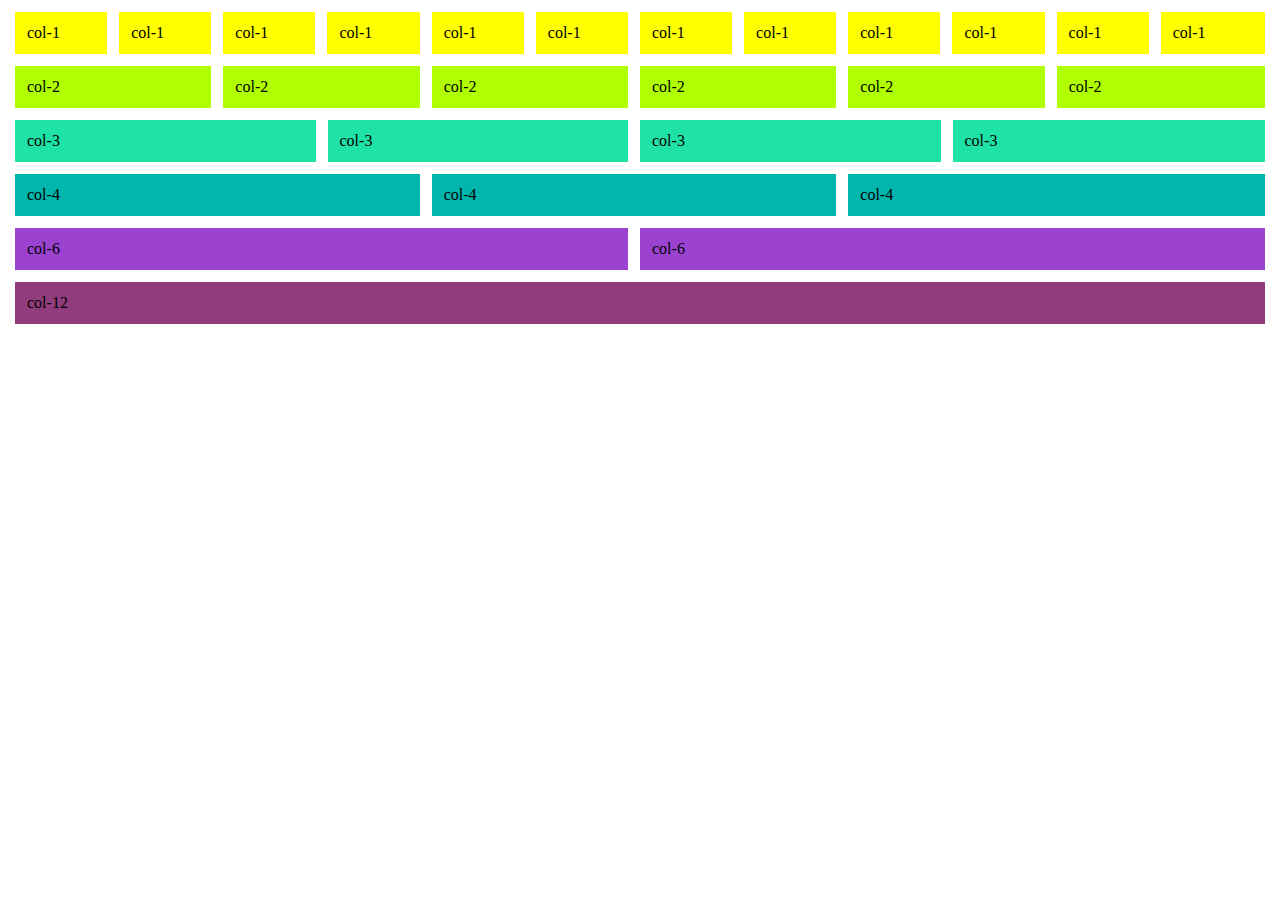
<file: creando grid/index.html>
<!DOCTYPE html>
<html>
<head>
	<title>replica de grid</title>
	<!--<link rel="stylesheet" type="text/css" href="main.css">-->
    <link rel="stylesheet" type="text/css" href="main2.css">
	<meta name="viewport" content="width=device-width, user-scalable=no, initial-scale=1.0, maximum-scale=1.0, minimum-scale=1.0">

</head>
<body>
    <section class="container ">
        <div class="row">
            <section class="col-1 yellow">
              <section class="box"> col-1</section>
            </section>
            <section class="col-1 yellow">
                col-1
            </section>
            <section class="col-1 yellow">
                col-1
            </section>
            <section class="col-1 yellow">
                col-1
            </section>
            <section class="col-1 yellow">
                col-1
            </section>
            <section class="col-1 yellow">
                col-1
            </section>
            <section class="col-1 yellow">
                col-1
            </section>
            <section class="col-1 yellow">
                col-1
            </section>
            <section class="col-1 yellow">
                col-1
            </section>
            <section class="col-1 yellow">
                col-1
            </section>
            <section class="col-1 yellow">
                col-1
            </section>
            <section class="col-1 yellow">
                col-1
            </section>    
        </div>
        <div class="row">
          <section class="col-2 green">col-2</section>  
          <section class="col-2 green">col-2</section> 
          <section class="col-2 green">col-2</section> 
          <section class="col-2 green">col-2</section>
          <section class="col-2 green">col-2</section>
          <section class="col-2 green">col-2</section>   
        </div>
        <div class="row">
            <section class="col-3 blue-green">col-3</section>
            <section class="col-3 blue-green">col-3</section>
            <section class="col-3 blue-green">col-3</section>
            <section class="col-3 blue-green">col-3</section> 
        </div>
        <div class="row">
            <section class="col-4 blue">col-4</section>
            <section class="col-4 blue">col-4</section>
            <section class="col-4 blue">col-4</section> 
        </div>   
        <div class="row">
            <section class="col-6 purple">col-6</section>
            <section class="col-6 purple">col-6</section>
        </div>
        <div class="col-12 pink">col-12</div>
    </section>

</body>
</html>
</file>
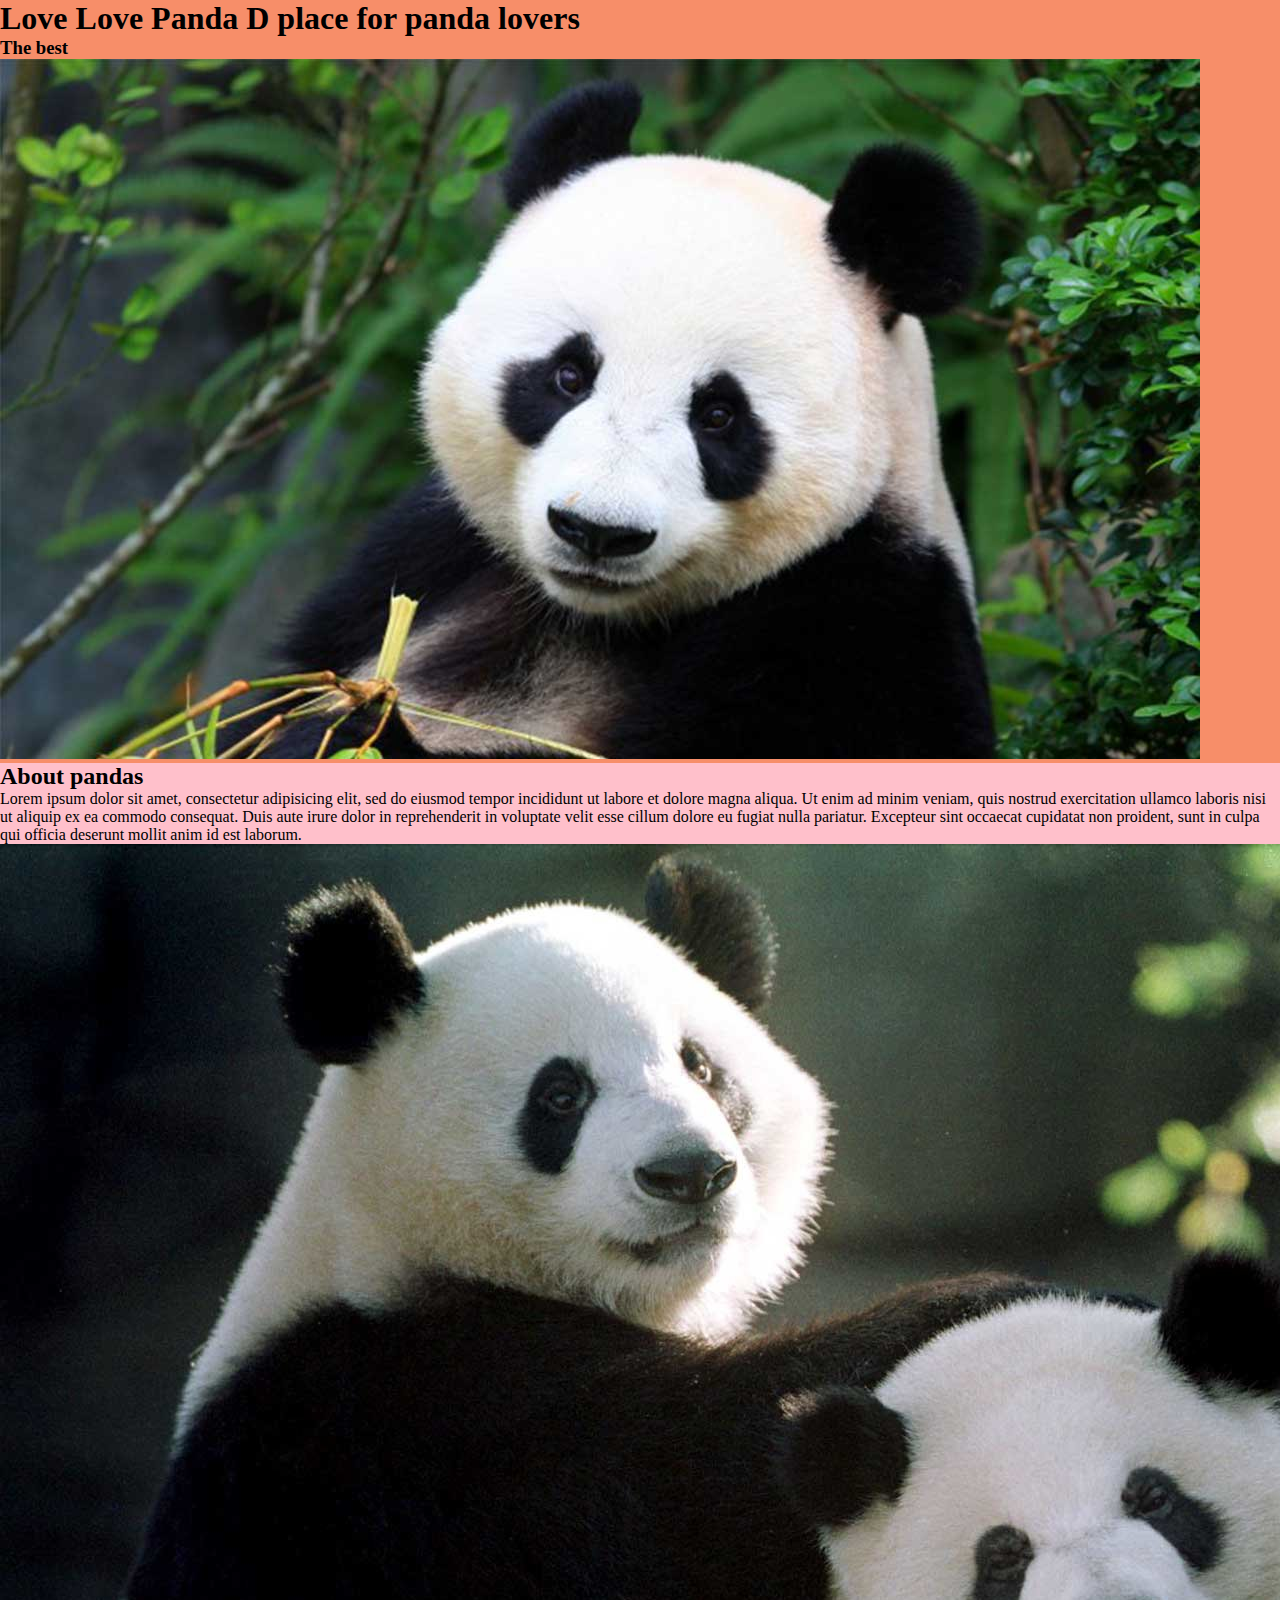
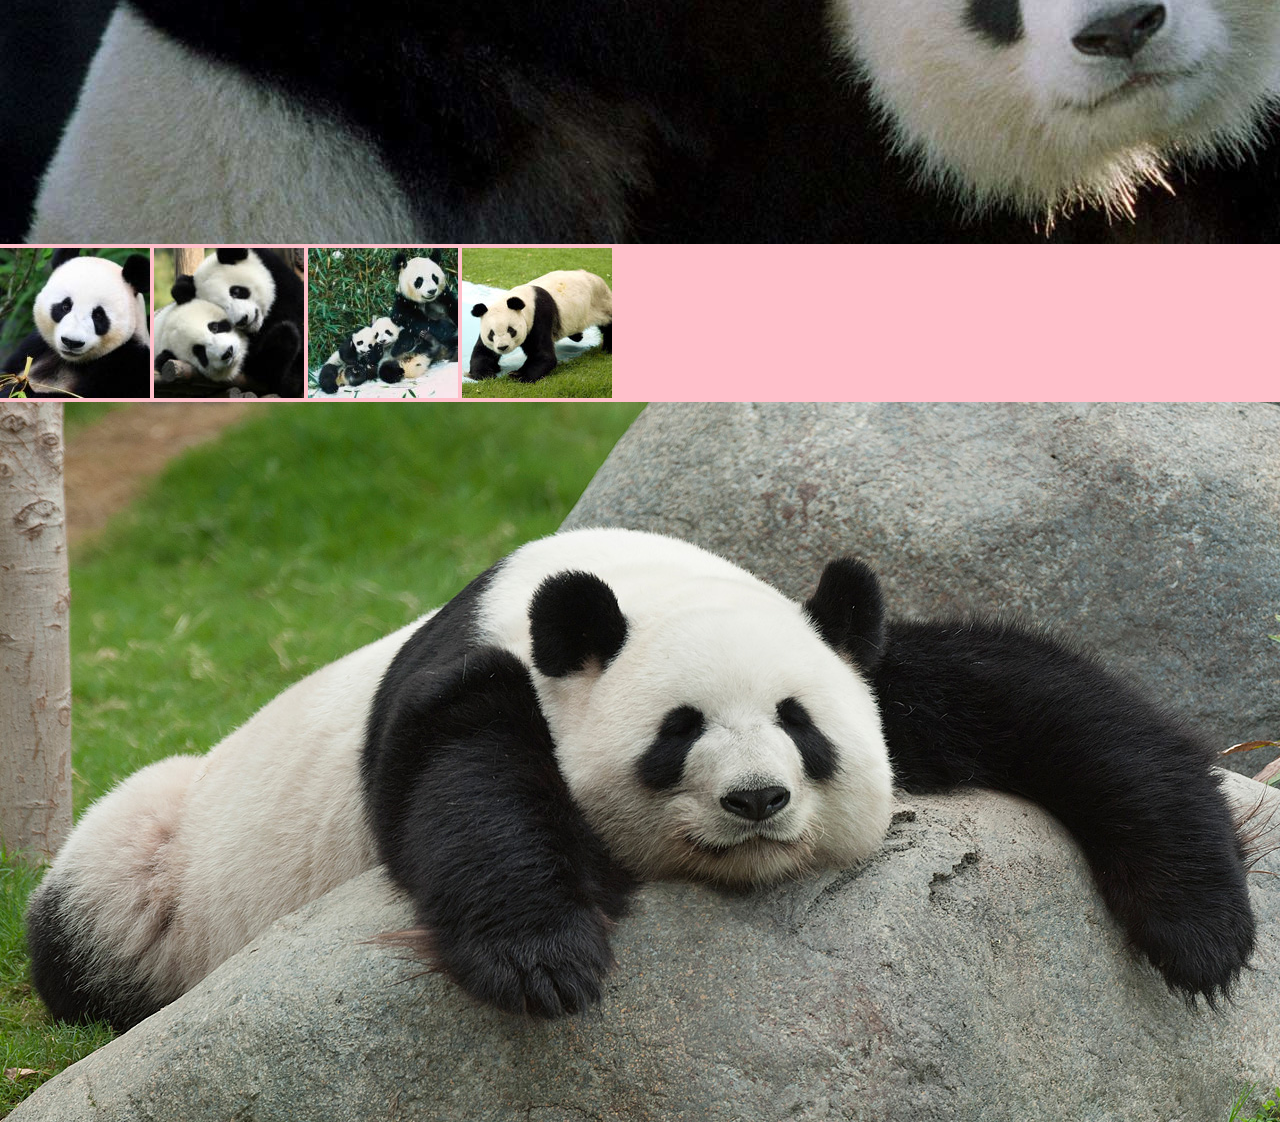
<file: panda/index.html>
<!DOCTYPE html>
<html>
<head>
	<title>Love Love Panda Desu</title>
     <link rel="stylesheet" type="text/css" href="css/main.css">
	<link rel="stylesheet" type="text/css" href="css/flexboxgrid.min.css">
	<meta name="viewport" content="width=device-width, user-scalable=no, initial-scale=1.0, maximum-scale=1.0, minimum-scale=1.0">
</head>
<body>
	<!--extra smal -xs smal-sm medium-md large-lg -->
 <div class="conteiner">
 <header id="header" class="row">
 	<div class="col-xs-12 col-sm-12 col-md-12 col-lg-12">
 	  <div class="header">
 	    <h1>Love Love Panda D place for panda lovers
 	    <h3>The best</h3>
 	    <img src="assets/uno.jpg" alt="panda comiendo bamboo">
 	  </div>
 	</div>
 </header><!-- /header -->
 <section class="text">
 	<h2>About pandas</h2>
 	<p>Lorem ipsum dolor sit amet, consectetur adipisicing elit, sed do eiusmod
 	tempor incididunt ut labore et dolore magna aliqua. Ut enim ad minim veniam,
 	quis nostrud exercitation ullamco laboris nisi ut aliquip ex ea commodo
 	consequat. Duis aute irure dolor in reprehenderit in voluptate velit esse
 	cillum dolore eu fugiat nulla pariatur. Excepteur sint occaecat cupidatat non
 	proident, sunt in culpa qui officia deserunt mollit anim id est laborum.</p>
 </section>
 <section class="panda-love">
 	<img src="assets/dos.jpg" alt="pareja de pandas">
 </section>
 <section class="pictures">
 	<img src="assets/a1.jpg" alt="">
 	<img src="assets/a2.jpg" alt="">
 	<img src="assets/a3.jpg" alt="">
 	<img src="assets/a4.jpg" alt="">
 </section>
 <section class="descanso">
 	<img src="assets/tres.jpg" alt="">
 </section>
 </div>
</body>
</html>
</file>
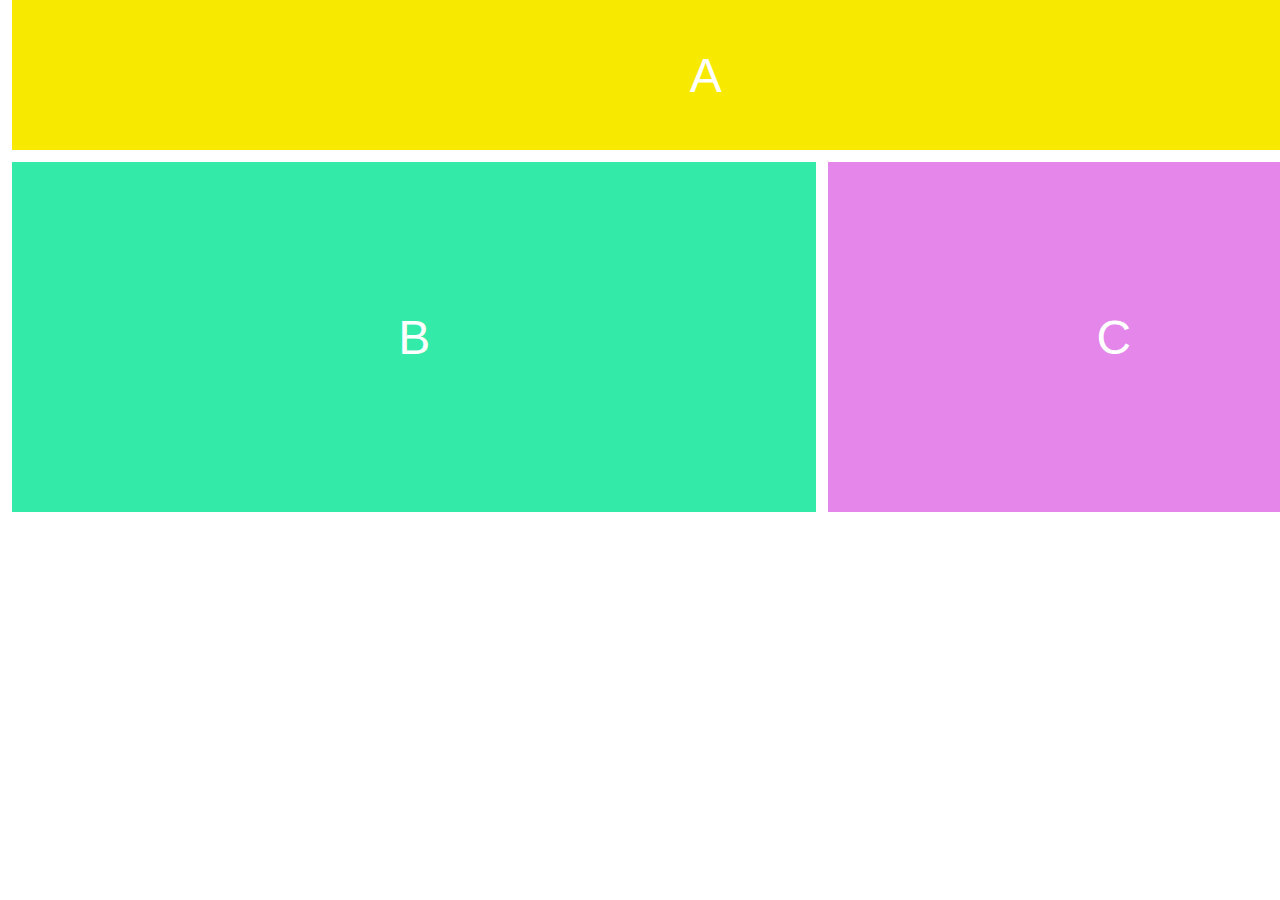
<file: desk/desk1/index.html>
<!DOCTYPE html>
<html>
<head>
	<title>Disk1</title>
	<link rel="stylesheet" type="text/css" href="main2.css">
	<meta name="viewport" content="width=device-width,  initial-scale=1.0, maximum-scale=1.0, minimum-scale=1.0">
</head>
<body>
  <main name="container">
  	<div>A</div>
  	<div>B</div> 
    <div>C</div>
  </main>
</body>
</html>
</file>
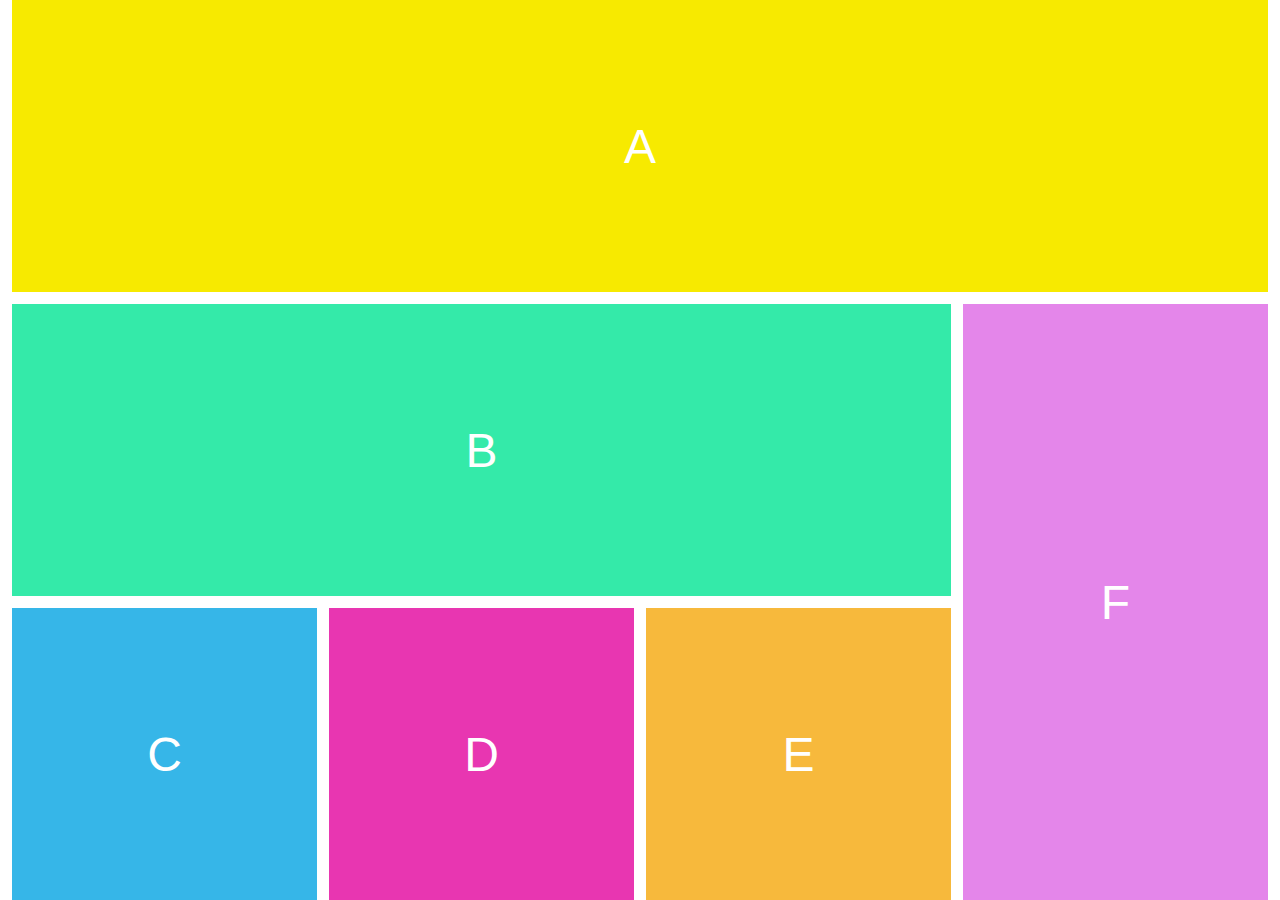
<file: desk/desk2/index.html>
<!DOCTYPE html>
<html>
<head>
	<title>Desktop 6 elementos</title>
	<link rel="stylesheet" type="text/css" href="main2.css">
	<meta name="viewport" content="width=device-width, initial-scale=1, maximum-scale=1">

</head>
<body>
  <main>
  	<div class="a">A</div>
  	<div class="b">B</div>
  	<div class="c">C</div>
  	<div class="d">D</div>
  	<div class="e">E</div>
  	<div class="f">F</div>
  </main>

</body>
</html>
</file>
<file: creando grid/main.css>
*{ 
box-sizing: border-box;
margin: 0;
padding: 0;
 }

 .container {
 	width: 100%;
 	max-width: 1000px;
 	margin: 0 auto;

 }

 .row:before, .row:hafter{
  content: "";
  display: table;
  clear: both;
 }
[.class*="col-"]{
	float: left;
	min-height: 7px;
	/*gutters*/
	padding: 12px;
}


 /* (100/12)* num-col */

 
 .col-1{width: 8.33333%;}
 .col-2{width: 16.666667%;}
 .col-3{width: 25%;}
 .col-4{width: 33.333333%;}
 .col-5{width: 41.6666667%;}
 .col-6{width: 50%;}
 .col-7{width: 58.333333%;}
 .col-8{width: 66.6666667%;}
 .col-9{width: 75%;}
 .col-10{width: 83.333333%;}
 .col-11{width: 91.6666667%;}
 .col-12{width: 100%;}

@media all and max-width: 450px){
	[class*="col-"] {
		width: 100%;
	}
}
</file>
<file: creando grid/main2.css>
/* quitando elementps originales que puedan interferir diseño*/
*{
	box-sizing: border-box;
	margin: 0;
	padding: 0;
}
/*.container{
	max-width: 1200px;
	width: 100%;
    margin: 0 auto;
}
*/

/*margen a los lados*/
body {margin: 0 15px;} 
.container{
	width: 100%;
	max-width: 100%;
	margin: 0 auto;
}

/*limpiando entre columnas, antes y 
despues del row hay un pequeño bloque*/
.row::before, .row::after {
	content: "";
	display: table;
	clear: both;
}
/*Todas las clases que empiecen con col*/
[class*="col-"] {
	float:left;
	min-height: 7px;
	padding: 12px;
	margin-top: 12px;
	outline: 12px solid white;
}

/* (100/12)* num-col */

 .col-1{width: 8.33333%;}
 .col-2{width: 16.666667%;}
 .col-3{width: 25%;}
 .col-4{width: 33.333333%;}
 .col-5{width: 41.6666667%;}
 .col-6{width: 50%;}
 .col-7{width: 58.333333%;}
 .col-8{width: 66.6666667%;}
 .col-9{width: 75%;}
 .col-10{width: 83.333333%;}
 .col-11{width: 91.6666667%;}
 .col-12{width: 100%;}

/*usando clases para poner color a los divs*/
 .yellow{
 	background-color: yellow;
 }
 .green {
 	background-color: #AFFF00;
 }
 .blue-green {
 	background-color: #1EE2A6;
 }
 .blue {
 	background-color: #01B6AD;
 }
 .purple {
 	background-color: #9C42D1;
 }
 .pink {
 	background-color: #913C7D;
 }

 /*Usando los queries para el diseño responsive*/
 /*para una pantalla minima de 1200px*/
@media only (min-width: 1200px) {
	[class*="col-"] {
		width:100%;
	}
}
/*para una pantalla con minimo de 800 px y maximo 1199px*/
 @media only(min-width: 800px) and (max-width: 1199px) {
	[class*="col-"] {
		width:100%;
	}
}

/*para una pantalla de mimimo 451px hasta 799px*/
 @media only(min-width: 451px) and (max-width: 799px) {
	[class*="col-"] {
		width:100%;
	}
}

/*para una pantalla que tenga como maximo 450px*/
@media only  (max-width: 450px){
 	[class*="col-"]{
 		width: 100%
 	}
 }
</file>
<file: panda/css/main.css>
*{ 
box-sizing: border-box;
margin: 0;
padding: 0;
 }

body{
	background-color: pink;
}

/*CLASS*/
.header {
	background-color: #F78E69;
}
</file>
<file: desk/desk1/main2.css>
*{
	margin: 0;
	padding: 0;

}

main > * {
	color: white;
	padding:10px;
	font-size: 36pt;
	font-family: sans-serif;
	
}

body {
	margin-left: 12px;
	margin-right: 12px;
}


div {
	display: flex;
	justify-content: center;
	align-items: center;

}


main {
	height: 100vh;
	display: grid;
	grid-column-gap: 12px;
	grid-row-gap: 12px;
	grid-template-columns: repeat(12, 8.33%);
	grid-template-rows: 150px 350px ;
}

div:nth-child(1){
	background-color: #F7EA00;
	grid-column-start: 1;
	grid-column-end: 13;
}
div:nth-child(2){
	background-color: #34EAA9;
	grid-column-start: 1;
	grid-column-end: 8;
}
div:nth-child(3){
	background-color: #E486EA;
	grid-column-start: 8;
	grid-column-end: 13;
}

@media only screen and (max-width: 769px) {
  
   main {
	height: 100vh;
	display: grid;
	grid-column-gap: 12px;
	grid-row-gap: 12px;
	grid-template-columns:  repeat(12, 8.33%);
	grid-template-rows: 75px 150px 75px;
}
div:nth-child(1){
	background-color: #F7EA00;
	grid-column-start: 1;
	grid-column-end: 12;
}
div:nth-child(2){
	background-color: #34EAA9;
	grid-column-start: 1;
	grid-column-end: 12;
}
div:nth-child(3){
	background-color: #E486EA;
	grid-column-start: 1;
	grid-column-end: 12;
}

}
</file>
<file: desk/desk2/main2.css>
*{
	margin: 0;
	padding: 0;
    
}

main > * {
	color: white;
	padding:10px;
	font-size: 36pt;
	font-family: sans-serif;
	
}

body {
	margin-left: 12px;
	margin-right: 12px;

}
main {
	height: 100vh;
	display: grid;
	grid-template-columns: repeat(12, 1fr);
	grid-template-rows: 3 auto;
	grid-gap: 12px;
	grid-template-areas: 
	"a a a a a a a a a a a a"
	"b b b b b b b b b f f f"
	"c c c d d d e e e f f f "

}

div {
	display: flex;
	justify-content: center;
	align-items: center;

}

/*nombrando elemento*/



.a{
	background-color: #F7EA00;
	grid-area: a;
}
.b{
	background-color: #34EAA9;
	grid-area: b;
}
.c{
	background-color: #36B6E8;
	grid-area: c;
}

.d{
	background-color: #E836B1;
	grid-area: d;
	
}
.e{
	background-color: #F7B93C;
	grid-area: e;
}
.f{
	background-color: #E486EA;
	grid-area: f;
}



@media only screen and (max-width: 769px) {
  
 

main {
	height: 100vh;
	display: grid;
	grid-template-columns: repeat(12, 64.08333px);
	grid-template-rows: 150px 250px 100px 100px;
	grid-gap: 12px;
	grid-template-areas: 
	"a a a a a a a a a a a a"
	"b b b b b b b b b b b b"
	"c c c c d d d d e e e e"
	"f f f f f f f f f f f f"

}

}   

/*
  main {
	height: 100vh;
	display: grid;
	grid-column-gap: 12px;
	grid-row-gap: 12px;
	grid-template-columns: 12px repeat(12, 8.33%);
	grid-template-rows: 75px 150px 75px;
}
 div:nth-child(1){
	background-color: #F7EA00;
	grid-column-start: 1;
	grid-column-end: 12;
}
div:nth-child(2){
	background-color: #34EAA9;
	grid-column-start: 1;
	grid-column-end: 12;
}
div:nth-child(3){
	background-color: #36B6E8;
	grid-column-start: 1;
	grid-column-end: 12;
}

div:nth-child(4){
	background-color: #E836B1;
	grid-column-start: 1;
	grid-column-end: 12;
}
div:nth-child(5){
	background-color: #F7B93C;
	grid-column-start: 1;
	grid-column-end: 12;
}
div:nth-child(6){
	background-color: #E486EA;
	grid-column-start: 1;
	grid-column-end: 12;
}
}
*/
</file>
<file: panda/css/flexboxgrid.min.css>
.container,.container-fluid{margin-right:auto;margin-left:auto}.container-fluid{padding-right:2rem;padding-left:2rem}.row{box-sizing:border-box;display:-webkit-box;display:-ms-flexbox;display:flex;-webkit-box-flex:0;-ms-flex:0 1 auto;flex:0 1 auto;-webkit-box-orient:horizontal;-webkit-box-direction:normal;-ms-flex-direction:row;flex-direction:row;-ms-flex-wrap:wrap;flex-wrap:wrap;margin-right:-.5rem;margin-left:-.5rem}.row.reverse{-webkit-box-orient:horizontal;-webkit-box-direction:reverse;-ms-flex-direction:row-reverse;flex-direction:row-reverse}.col.reverse{-webkit-box-orient:vertical;-webkit-box-direction:reverse;-ms-flex-direction:column-reverse;flex-direction:column-reverse}.col-xs,.col-xs-1,.col-xs-10,.col-xs-11,.col-xs-12,.col-xs-2,.col-xs-3,.col-xs-4,.col-xs-5,.col-xs-6,.col-xs-7,.col-xs-8,.col-xs-9,.col-xs-offset-0,.col-xs-offset-1,.col-xs-offset-10,.col-xs-offset-11,.col-xs-offset-12,.col-xs-offset-2,.col-xs-offset-3,.col-xs-offset-4,.col-xs-offset-5,.col-xs-offset-6,.col-xs-offset-7,.col-xs-offset-8,.col-xs-offset-9{box-sizing:border-box;-webkit-box-flex:0;-ms-flex:0 0 auto;flex:0 0 auto;padding-right:.5rem;padding-left:.5rem}.col-xs{-webkit-box-flex:1;-ms-flex-positive:1;flex-grow:1;-ms-flex-preferred-size:0;flex-basis:0;max-width:100%}.col-xs-1{-ms-flex-preferred-size:8.33333333%;flex-basis:8.33333333%;max-width:8.33333333%}.col-xs-2{-ms-flex-preferred-size:16.66666667%;flex-basis:16.66666667%;max-width:16.66666667%}.col-xs-3{-ms-flex-preferred-size:25%;flex-basis:25%;max-width:25%}.col-xs-4{-ms-flex-preferred-size:33.33333333%;flex-basis:33.33333333%;max-width:33.33333333%}.col-xs-5{-ms-flex-preferred-size:41.66666667%;flex-basis:41.66666667%;max-width:41.66666667%}.col-xs-6{-ms-flex-preferred-size:50%;flex-basis:50%;max-width:50%}.col-xs-7{-ms-flex-preferred-size:58.33333333%;flex-basis:58.33333333%;max-width:58.33333333%}.col-xs-8{-ms-flex-preferred-size:66.66666667%;flex-basis:66.66666667%;max-width:66.66666667%}.col-xs-9{-ms-flex-preferred-size:75%;flex-basis:75%;max-width:75%}.col-xs-10{-ms-flex-preferred-size:83.33333333%;flex-basis:83.33333333%;max-width:83.33333333%}.col-xs-11{-ms-flex-preferred-size:91.66666667%;flex-basis:91.66666667%;max-width:91.66666667%}.col-xs-12{-ms-flex-preferred-size:100%;flex-basis:100%;max-width:100%}.col-xs-offset-0{margin-left:0}.col-xs-offset-1{margin-left:8.33333333%}.col-xs-offset-2{margin-left:16.66666667%}.col-xs-offset-3{margin-left:25%}.col-xs-offset-4{margin-left:33.33333333%}.col-xs-offset-5{margin-left:41.66666667%}.col-xs-offset-6{margin-left:50%}.col-xs-offset-7{margin-left:58.33333333%}.col-xs-offset-8{margin-left:66.66666667%}.col-xs-offset-9{margin-left:75%}.col-xs-offset-10{margin-left:83.33333333%}.col-xs-offset-11{margin-left:91.66666667%}.start-xs{-webkit-box-pack:start;-ms-flex-pack:start;justify-content:flex-start;text-align:start}.center-xs{-webkit-box-pack:center;-ms-flex-pack:center;justify-content:center;text-align:center}.end-xs{-webkit-box-pack:end;-ms-flex-pack:end;justify-content:flex-end;text-align:end}.top-xs{-webkit-box-align:start;-ms-flex-align:start;align-items:flex-start}.middle-xs{-webkit-box-align:center;-ms-flex-align:center;align-items:center}.bottom-xs{-webkit-box-align:end;-ms-flex-align:end;align-items:flex-end}.around-xs{-ms-flex-pack:distribute;justify-content:space-around}.between-xs{-webkit-box-pack:justify;-ms-flex-pack:justify;justify-content:space-between}.first-xs{-webkit-box-ordinal-group:0;-ms-flex-order:-1;order:-1}.last-xs{-webkit-box-ordinal-group:2;-ms-flex-order:1;order:1}@media only screen and (min-width:48em){.container{width:49rem}.col-sm,.col-sm-1,.col-sm-10,.col-sm-11,.col-sm-12,.col-sm-2,.col-sm-3,.col-sm-4,.col-sm-5,.col-sm-6,.col-sm-7,.col-sm-8,.col-sm-9,.col-sm-offset-0,.col-sm-offset-1,.col-sm-offset-10,.col-sm-offset-11,.col-sm-offset-12,.col-sm-offset-2,.col-sm-offset-3,.col-sm-offset-4,.col-sm-offset-5,.col-sm-offset-6,.col-sm-offset-7,.col-sm-offset-8,.col-sm-offset-9{box-sizing:border-box;-webkit-box-flex:0;-ms-flex:0 0 auto;flex:0 0 auto;padding-right:.5rem;padding-left:.5rem}.col-sm{-webkit-box-flex:1;-ms-flex-positive:1;flex-grow:1;-ms-flex-preferred-size:0;flex-basis:0;max-width:100%}.col-sm-1{-ms-flex-preferred-size:8.33333333%;flex-basis:8.33333333%;max-width:8.33333333%}.col-sm-2{-ms-flex-preferred-size:16.66666667%;flex-basis:16.66666667%;max-width:16.66666667%}.col-sm-3{-ms-flex-preferred-size:25%;flex-basis:25%;max-width:25%}.col-sm-4{-ms-flex-preferred-size:33.33333333%;flex-basis:33.33333333%;max-width:33.33333333%}.col-sm-5{-ms-flex-preferred-size:41.66666667%;flex-basis:41.66666667%;max-width:41.66666667%}.col-sm-6{-ms-flex-preferred-size:50%;flex-basis:50%;max-width:50%}.col-sm-7{-ms-flex-preferred-size:58.33333333%;flex-basis:58.33333333%;max-width:58.33333333%}.col-sm-8{-ms-flex-preferred-size:66.66666667%;flex-basis:66.66666667%;max-width:66.66666667%}.col-sm-9{-ms-flex-preferred-size:75%;flex-basis:75%;max-width:75%}.col-sm-10{-ms-flex-preferred-size:83.33333333%;flex-basis:83.33333333%;max-width:83.33333333%}.col-sm-11{-ms-flex-preferred-size:91.66666667%;flex-basis:91.66666667%;max-width:91.66666667%}.col-sm-12{-ms-flex-preferred-size:100%;flex-basis:100%;max-width:100%}.col-sm-offset-0{margin-left:0}.col-sm-offset-1{margin-left:8.33333333%}.col-sm-offset-2{margin-left:16.66666667%}.col-sm-offset-3{margin-left:25%}.col-sm-offset-4{margin-left:33.33333333%}.col-sm-offset-5{margin-left:41.66666667%}.col-sm-offset-6{margin-left:50%}.col-sm-offset-7{margin-left:58.33333333%}.col-sm-offset-8{margin-left:66.66666667%}.col-sm-offset-9{margin-left:75%}.col-sm-offset-10{margin-left:83.33333333%}.col-sm-offset-11{margin-left:91.66666667%}.start-sm{-webkit-box-pack:start;-ms-flex-pack:start;justify-content:flex-start;text-align:start}.center-sm{-webkit-box-pack:center;-ms-flex-pack:center;justify-content:center;text-align:center}.end-sm{-webkit-box-pack:end;-ms-flex-pack:end;justify-content:flex-end;text-align:end}.top-sm{-webkit-box-align:start;-ms-flex-align:start;align-items:flex-start}.middle-sm{-webkit-box-align:center;-ms-flex-align:center;align-items:center}.bottom-sm{-webkit-box-align:end;-ms-flex-align:end;align-items:flex-end}.around-sm{-ms-flex-pack:distribute;justify-content:space-around}.between-sm{-webkit-box-pack:justify;-ms-flex-pack:justify;justify-content:space-between}.first-sm{-webkit-box-ordinal-group:0;-ms-flex-order:-1;order:-1}.last-sm{-webkit-box-ordinal-group:2;-ms-flex-order:1;order:1}}@media only screen and (min-width:64em){.container{width:65rem}.col-md,.col-md-1,.col-md-10,.col-md-11,.col-md-12,.col-md-2,.col-md-3,.col-md-4,.col-md-5,.col-md-6,.col-md-7,.col-md-8,.col-md-9,.col-md-offset-0,.col-md-offset-1,.col-md-offset-10,.col-md-offset-11,.col-md-offset-12,.col-md-offset-2,.col-md-offset-3,.col-md-offset-4,.col-md-offset-5,.col-md-offset-6,.col-md-offset-7,.col-md-offset-8,.col-md-offset-9{box-sizing:border-box;-webkit-box-flex:0;-ms-flex:0 0 auto;flex:0 0 auto;padding-right:.5rem;padding-left:.5rem}.col-md{-webkit-box-flex:1;-ms-flex-positive:1;flex-grow:1;-ms-flex-preferred-size:0;flex-basis:0;max-width:100%}.col-md-1{-ms-flex-preferred-size:8.33333333%;flex-basis:8.33333333%;max-width:8.33333333%}.col-md-2{-ms-flex-preferred-size:16.66666667%;flex-basis:16.66666667%;max-width:16.66666667%}.col-md-3{-ms-flex-preferred-size:25%;flex-basis:25%;max-width:25%}.col-md-4{-ms-flex-preferred-size:33.33333333%;flex-basis:33.33333333%;max-width:33.33333333%}.col-md-5{-ms-flex-preferred-size:41.66666667%;flex-basis:41.66666667%;max-width:41.66666667%}.col-md-6{-ms-flex-preferred-size:50%;flex-basis:50%;max-width:50%}.col-md-7{-ms-flex-preferred-size:58.33333333%;flex-basis:58.33333333%;max-width:58.33333333%}.col-md-8{-ms-flex-preferred-size:66.66666667%;flex-basis:66.66666667%;max-width:66.66666667%}.col-md-9{-ms-flex-preferred-size:75%;flex-basis:75%;max-width:75%}.col-md-10{-ms-flex-preferred-size:83.33333333%;flex-basis:83.33333333%;max-width:83.33333333%}.col-md-11{-ms-flex-preferred-size:91.66666667%;flex-basis:91.66666667%;max-width:91.66666667%}.col-md-12{-ms-flex-preferred-size:100%;flex-basis:100%;max-width:100%}.col-md-offset-0{margin-left:0}.col-md-offset-1{margin-left:8.33333333%}.col-md-offset-2{margin-left:16.66666667%}.col-md-offset-3{margin-left:25%}.col-md-offset-4{margin-left:33.33333333%}.col-md-offset-5{margin-left:41.66666667%}.col-md-offset-6{margin-left:50%}.col-md-offset-7{margin-left:58.33333333%}.col-md-offset-8{margin-left:66.66666667%}.col-md-offset-9{margin-left:75%}.col-md-offset-10{margin-left:83.33333333%}.col-md-offset-11{margin-left:91.66666667%}.start-md{-webkit-box-pack:start;-ms-flex-pack:start;justify-content:flex-start;text-align:start}.center-md{-webkit-box-pack:center;-ms-flex-pack:center;justify-content:center;text-align:center}.end-md{-webkit-box-pack:end;-ms-flex-pack:end;justify-content:flex-end;text-align:end}.top-md{-webkit-box-align:start;-ms-flex-align:start;align-items:flex-start}.middle-md{-webkit-box-align:center;-ms-flex-align:center;align-items:center}.bottom-md{-webkit-box-align:end;-ms-flex-align:end;align-items:flex-end}.around-md{-ms-flex-pack:distribute;justify-content:space-around}.between-md{-webkit-box-pack:justify;-ms-flex-pack:justify;justify-content:space-between}.first-md{-webkit-box-ordinal-group:0;-ms-flex-order:-1;order:-1}.last-md{-webkit-box-ordinal-group:2;-ms-flex-order:1;order:1}}@media only screen and (min-width:75em){.container{width:76rem}.col-lg,.col-lg-1,.col-lg-10,.col-lg-11,.col-lg-12,.col-lg-2,.col-lg-3,.col-lg-4,.col-lg-5,.col-lg-6,.col-lg-7,.col-lg-8,.col-lg-9,.col-lg-offset-0,.col-lg-offset-1,.col-lg-offset-10,.col-lg-offset-11,.col-lg-offset-12,.col-lg-offset-2,.col-lg-offset-3,.col-lg-offset-4,.col-lg-offset-5,.col-lg-offset-6,.col-lg-offset-7,.col-lg-offset-8,.col-lg-offset-9{box-sizing:border-box;-webkit-box-flex:0;-ms-flex:0 0 auto;flex:0 0 auto;padding-right:.5rem;padding-left:.5rem}.col-lg{-webkit-box-flex:1;-ms-flex-positive:1;flex-grow:1;-ms-flex-preferred-size:0;flex-basis:0;max-width:100%}.col-lg-1{-ms-flex-preferred-size:8.33333333%;flex-basis:8.33333333%;max-width:8.33333333%}.col-lg-2{-ms-flex-preferred-size:16.66666667%;flex-basis:16.66666667%;max-width:16.66666667%}.col-lg-3{-ms-flex-preferred-size:25%;flex-basis:25%;max-width:25%}.col-lg-4{-ms-flex-preferred-size:33.33333333%;flex-basis:33.33333333%;max-width:33.33333333%}.col-lg-5{-ms-flex-preferred-size:41.66666667%;flex-basis:41.66666667%;max-width:41.66666667%}.col-lg-6{-ms-flex-preferred-size:50%;flex-basis:50%;max-width:50%}.col-lg-7{-ms-flex-preferred-size:58.33333333%;flex-basis:58.33333333%;max-width:58.33333333%}.col-lg-8{-ms-flex-preferred-size:66.66666667%;flex-basis:66.66666667%;max-width:66.66666667%}.col-lg-9{-ms-flex-preferred-size:75%;flex-basis:75%;max-width:75%}.col-lg-10{-ms-flex-preferred-size:83.33333333%;flex-basis:83.33333333%;max-width:83.33333333%}.col-lg-11{-ms-flex-preferred-size:91.66666667%;flex-basis:91.66666667%;max-width:91.66666667%}.col-lg-12{-ms-flex-preferred-size:100%;flex-basis:100%;max-width:100%}.col-lg-offset-0{margin-left:0}.col-lg-offset-1{margin-left:8.33333333%}.col-lg-offset-2{margin-left:16.66666667%}.col-lg-offset-3{margin-left:25%}.col-lg-offset-4{margin-left:33.33333333%}.col-lg-offset-5{margin-left:41.66666667%}.col-lg-offset-6{margin-left:50%}.col-lg-offset-7{margin-left:58.33333333%}.col-lg-offset-8{margin-left:66.66666667%}.col-lg-offset-9{margin-left:75%}.col-lg-offset-10{margin-left:83.33333333%}.col-lg-offset-11{margin-left:91.66666667%}.start-lg{-webkit-box-pack:start;-ms-flex-pack:start;justify-content:flex-start;text-align:start}.center-lg{-webkit-box-pack:center;-ms-flex-pack:center;justify-content:center;text-align:center}.end-lg{-webkit-box-pack:end;-ms-flex-pack:end;justify-content:flex-end;text-align:end}.top-lg{-webkit-box-align:start;-ms-flex-align:start;align-items:flex-start}.middle-lg{-webkit-box-align:center;-ms-flex-align:center;align-items:center}.bottom-lg{-webkit-box-align:end;-ms-flex-align:end;align-items:flex-end}.around-lg{-ms-flex-pack:distribute;justify-content:space-around}.between-lg{-webkit-box-pack:justify;-ms-flex-pack:justify;justify-content:space-between}.first-lg{-webkit-box-ordinal-group:0;-ms-flex-order:-1;order:-1}.last-lg{-webkit-box-ordinal-group:2;-ms-flex-order:1;order:1}}
</file>
